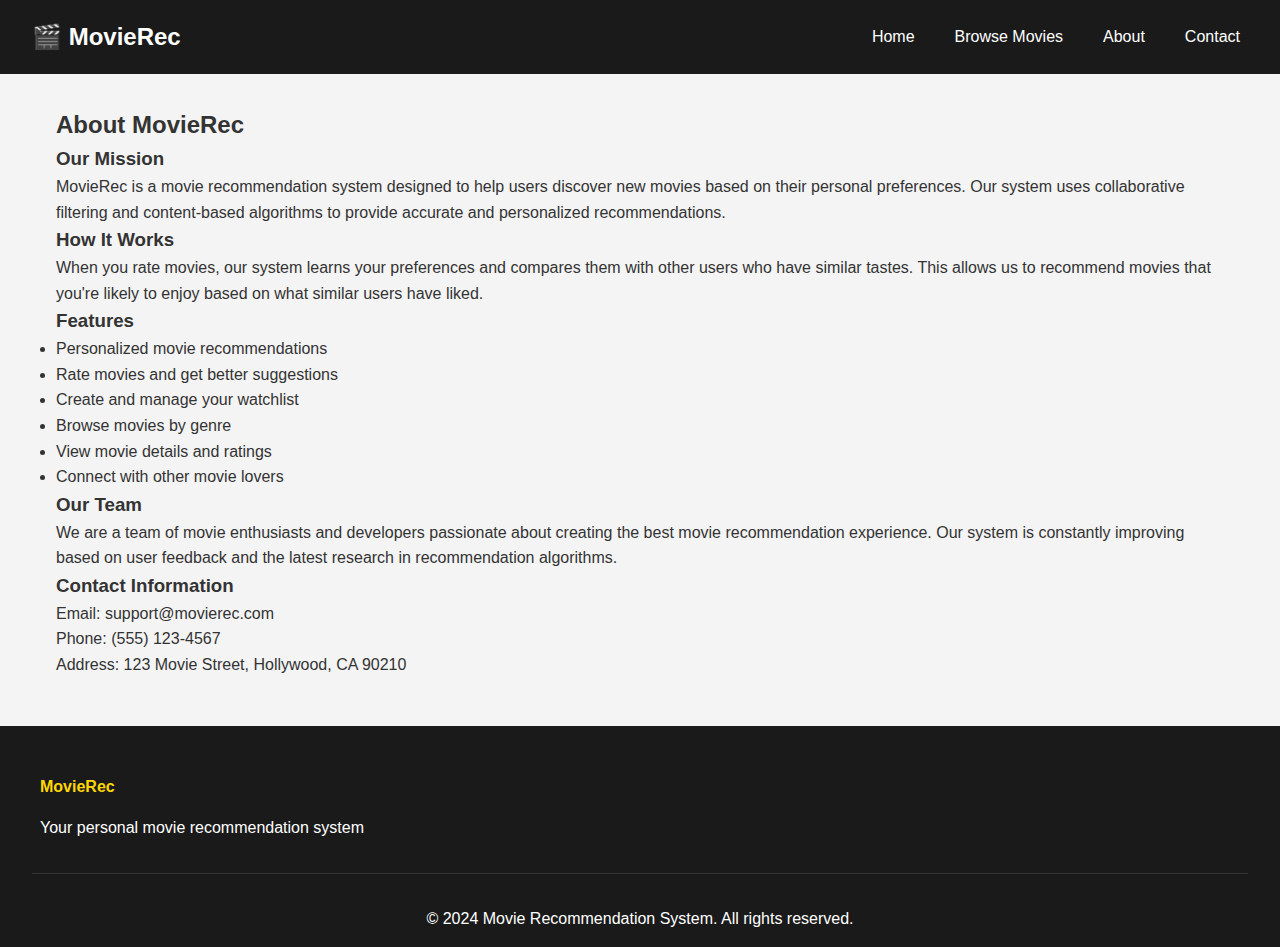
<file: movie-recommendation-ui/about.html>
<!DOCTYPE html>
<html>
<head>
    <title>About Us - Movie Recommendation System</title>
    <link rel="stylesheet" href="css/style.css">
</head>
<body>

<div class="navbar">
    <a href="index.html" class="logo">🎬 MovieRec</a>
    <div class="nav-links">
        <a href="index.html">Home</a>
        <a href="browse.html">Browse Movies</a>
        <a href="about.html">About</a>
        <a href="contact.html">Contact</a>
    </div>
</div>

<div class="container">
    <div class="about-section">
        <h2>About MovieRec</h2>
        
        <div class="about-content">
            <h3>Our Mission</h3>
            <p>MovieRec is a movie recommendation system designed to help users discover new movies based on their personal preferences. Our system uses collaborative filtering and content-based algorithms to provide accurate and personalized recommendations.</p>
            
            <h3>How It Works</h3>
            <p>When you rate movies, our system learns your preferences and compares them with other users who have similar tastes. This allows us to recommend movies that you're likely to enjoy based on what similar users have liked.</p>
            
            <h3>Features</h3>
            <ul>
                <li>Personalized movie recommendations</li>
                <li>Rate movies and get better suggestions</li>
                <li>Create and manage your watchlist</li>
                <li>Browse movies by genre</li>
                <li>View movie details and ratings</li>
                <li>Connect with other movie lovers</li>
            </ul>
            
            <h3>Our Team</h3>
            <p>We are a team of movie enthusiasts and developers passionate about creating the best movie recommendation experience. Our system is constantly improving based on user feedback and the latest research in recommendation algorithms.</p>
            
            <h3>Contact Information</h3>
            <p>Email: support@movierec.com</p>
            <p>Phone: (555) 123-4567</p>
            <p>Address: 123 Movie Street, Hollywood, CA 90210</p>
        </div>
    </div>
</div>

<div class="footer">
    <div class="footer-content">
        <div class="footer-section">
            <h4>MovieRec</h4>
            <p>Your personal movie recommendation system</p>
        </div>
    </div>
    <div class="footer-bottom">
        <p>&copy; 2024 Movie Recommendation System. All rights reserved.</p>
    </div>
</div>

</body>
</html>
</file>
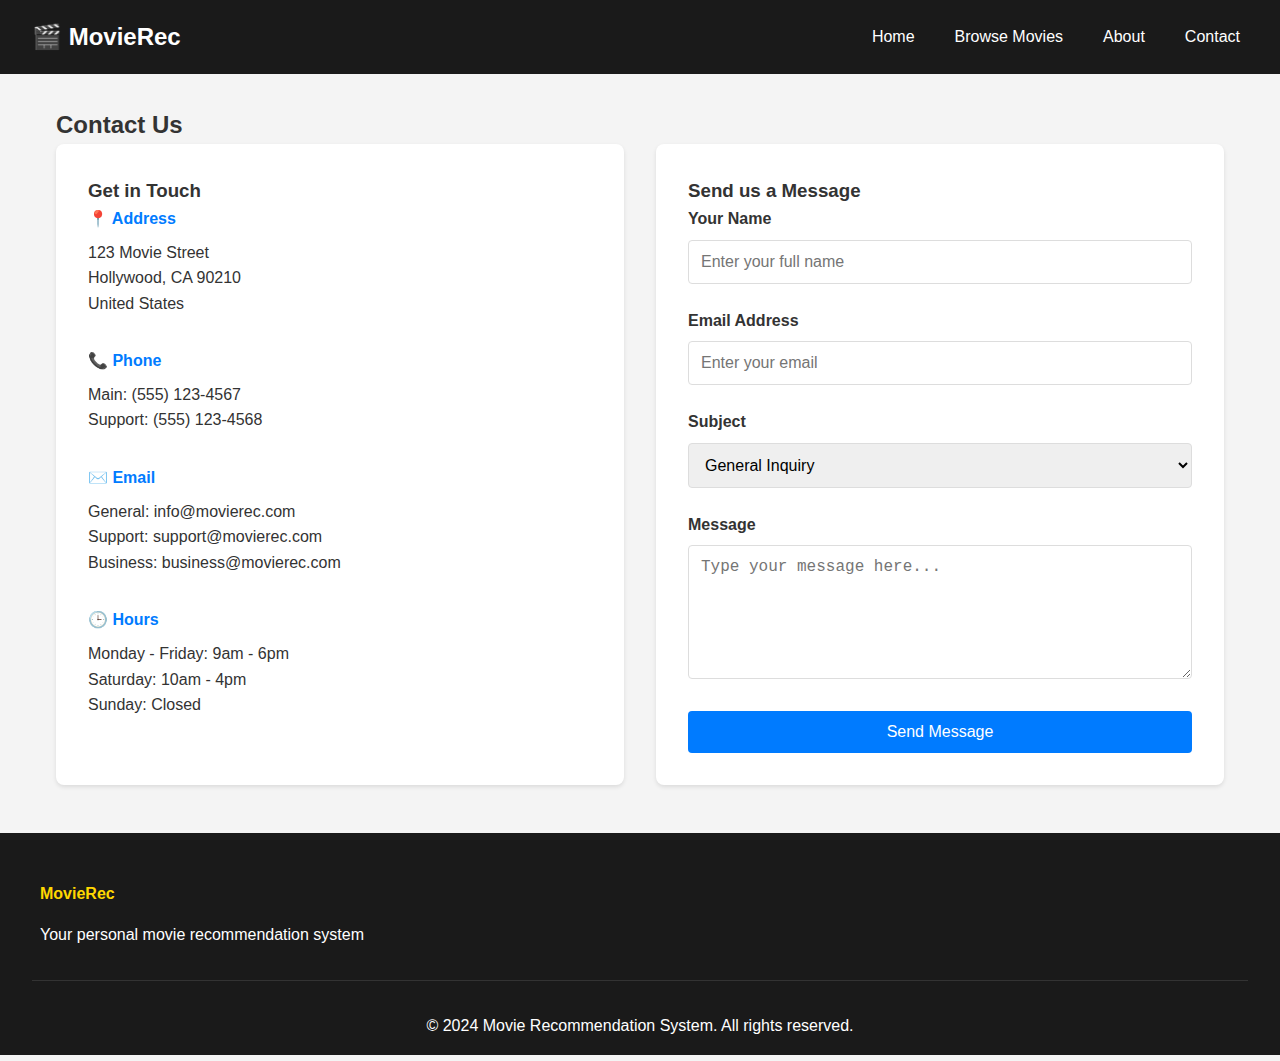
<file: movie-recommendation-ui/contact.html>
<!DOCTYPE html>
<html>
<head>
    <title>Contact Us - Movie Recommendation System</title>
    <link rel="stylesheet" href="css/style.css">
</head>
<body>

<div class="navbar">
    <a href="index.html" class="logo">🎬 MovieRec</a>
    <div class="nav-links">
        <a href="index.html">Home</a>
        <a href="browse.html">Browse Movies</a>
        <a href="about.html">About</a>
        <a href="contact.html">Contact</a>
    </div>
</div>

<div class="container">
    <div class="contact-section">
        <h2>Contact Us</h2>
        
        <div class="contact-grid">
            <div class="contact-info">
                <h3>Get in Touch</h3>
                
                <div class="info-item">
                    <h4>📍 Address</h4>
                    <p>123 Movie Street<br>Hollywood, CA 90210<br>United States</p>
                </div>
                
                <div class="info-item">
                    <h4>📞 Phone</h4>
                    <p>Main: (555) 123-4567<br>Support: (555) 123-4568</p>
                </div>
                
                <div class="info-item">
                    <h4>✉️ Email</h4>
                    <p>General: info@movierec.com<br>Support: support@movierec.com<br>Business: business@movierec.com</p>
                </div>
                
                <div class="info-item">
                    <h4>🕒 Hours</h4>
                    <p>Monday - Friday: 9am - 6pm<br>Saturday: 10am - 4pm<br>Sunday: Closed</p>
                </div>
            </div>
            
            <div class="contact-form">
                <h3>Send us a Message</h3>
                
                <form>
                    <div class="form-group">
                        <label>Your Name</label>
                        <input type="text" placeholder="Enter your full name">
                    </div>
                    
                    <div class="form-group">
                        <label>Email Address</label>
                        <input type="email" placeholder="Enter your email">
                    </div>
                    
                    <div class="form-group">
                        <label>Subject</label>
                        <select>
                            <option>General Inquiry</option>
                            <option>Technical Support</option>
                            <option>Bug Report</option>
                            <option>Feature Request</option>
                            <option>Business</option>
                        </select>
                    </div>
                    
                    <div class="form-group">
                        <label>Message</label>
                        <textarea rows="6" placeholder="Type your message here..."></textarea>
                    </div>
                    
                    <button type="submit" class="btn btn-full">Send Message</button>
                </form>
            </div>
        </div>
    </div>
</div>

<div class="footer">
    <div class="footer-content">
        <div class="footer-section">
            <h4>MovieRec</h4>
            <p>Your personal movie recommendation system</p>
        </div>
    </div>
    <div class="footer-bottom">
        <p>&copy; 2024 Movie Recommendation System. All rights reserved.</p>
    </div>
</div>

</body>
</html>
</file>
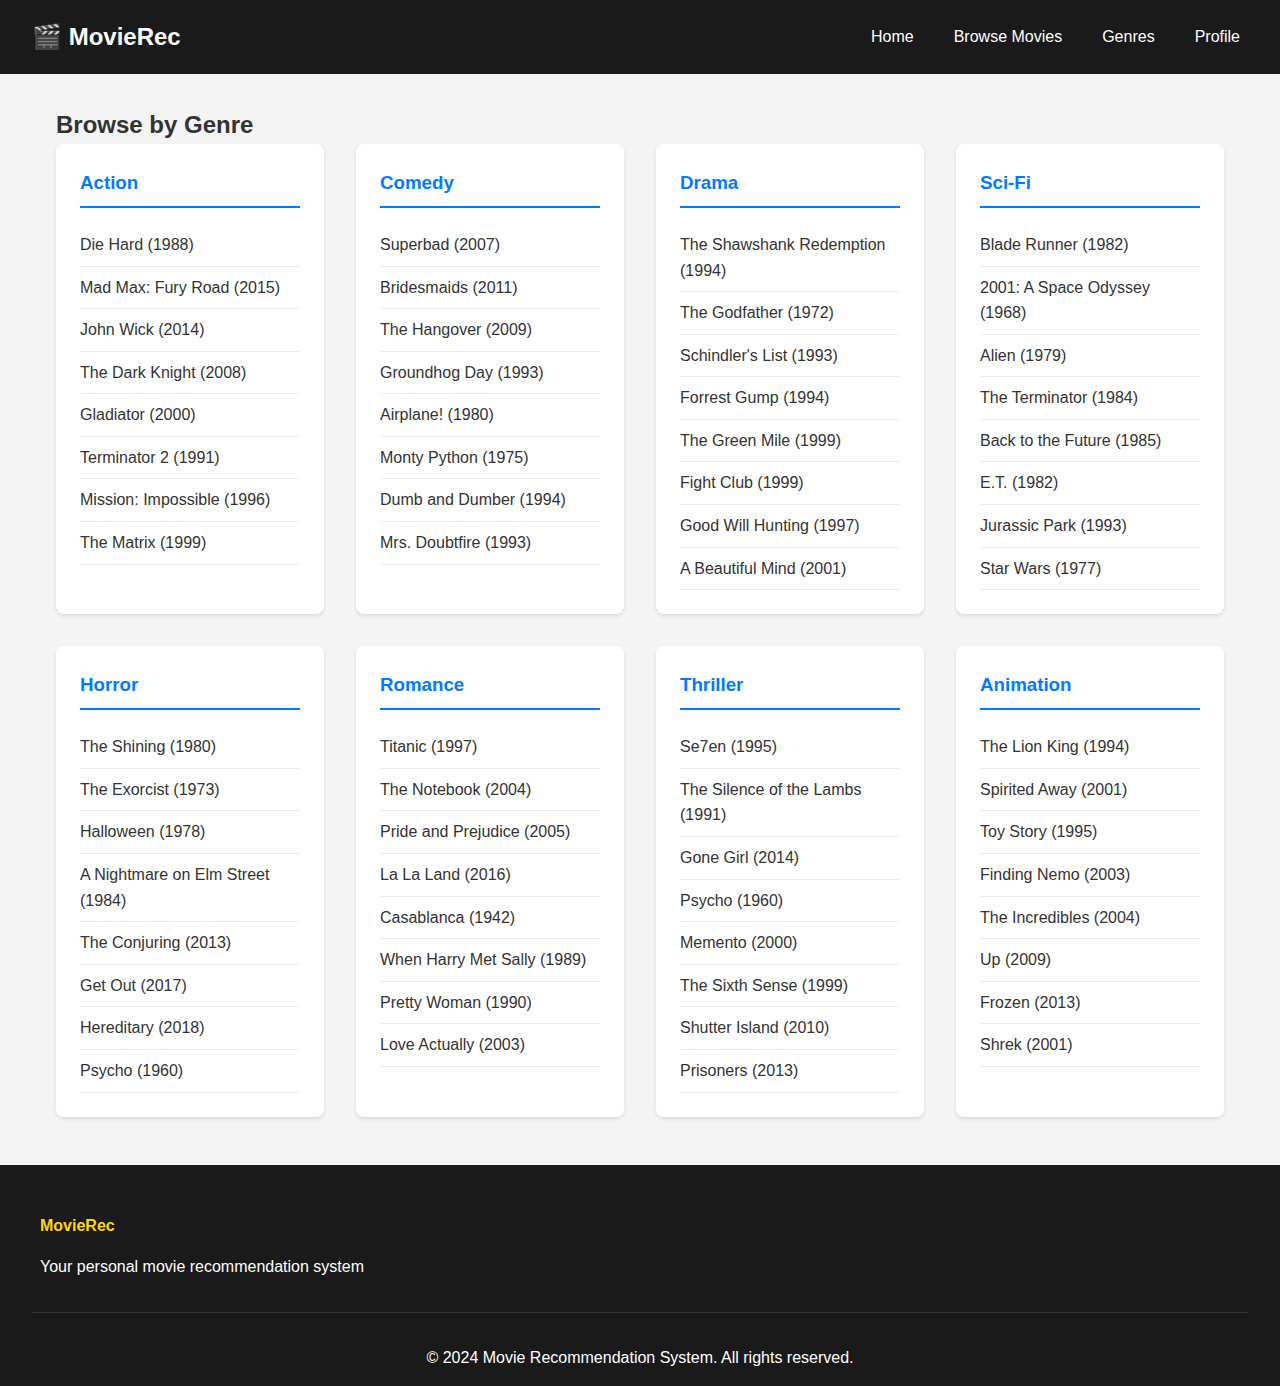
<file: movie-recommendation-ui/genres.html>
<!DOCTYPE html>
<html>
<head>
    <title>Movie Genres - Movie Recommendation System</title>
    <link rel="stylesheet" href="css/style.css">
</head>
<body>

<div class="navbar">
    <a href="index.html" class="logo">🎬 MovieRec</a>
    <div class="nav-links">
        <a href="index.html">Home</a>
        <a href="browse.html">Browse Movies</a>
        <a href="genres.html">Genres</a>
        <a href="profile.html">Profile</a>
    </div>
</div>

<div class="container">
    <h2>Browse by Genre</h2>
    
    <div class="genre-grid">
        <div class="genre-category">
            <h3>Action</h3>
            <ul>
                <li>Die Hard (1988)</li>
                <li>Mad Max: Fury Road (2015)</li>
                <li>John Wick (2014)</li>
                <li>The Dark Knight (2008)</li>
                <li>Gladiator (2000)</li>
                <li>Terminator 2 (1991)</li>
                <li>Mission: Impossible (1996)</li>
                <li>The Matrix (1999)</li>
            </ul>
        </div>

        <div class="genre-category">
            <h3>Comedy</h3>
            <ul>
                <li>Superbad (2007)</li>
                <li>Bridesmaids (2011)</li>
                <li>The Hangover (2009)</li>
                <li>Groundhog Day (1993)</li>
                <li>Airplane! (1980)</li>
                <li>Monty Python (1975)</li>
                <li>Dumb and Dumber (1994)</li>
                <li>Mrs. Doubtfire (1993)</li>
            </ul>
        </div>

        <div class="genre-category">
            <h3>Drama</h3>
            <ul>
                <li>The Shawshank Redemption (1994)</li>
                <li>The Godfather (1972)</li>
                <li>Schindler's List (1993)</li>
                <li>Forrest Gump (1994)</li>
                <li>The Green Mile (1999)</li>
                <li>Fight Club (1999)</li>
                <li>Good Will Hunting (1997)</li>
                <li>A Beautiful Mind (2001)</li>
            </ul>
        </div>

        <div class="genre-category">
            <h3>Sci-Fi</h3>
            <ul>
                <li>Blade Runner (1982)</li>
                <li>2001: A Space Odyssey (1968)</li>
                <li>Alien (1979)</li>
                <li>The Terminator (1984)</li>
                <li>Back to the Future (1985)</li>
                <li>E.T. (1982)</li>
                <li>Jurassic Park (1993)</li>
                <li>Star Wars (1977)</li>
            </ul>
        </div>

        <div class="genre-category">
            <h3>Horror</h3>
            <ul>
                <li>The Shining (1980)</li>
                <li>The Exorcist (1973)</li>
                <li>Halloween (1978)</li>
                <li>A Nightmare on Elm Street (1984)</li>
                <li>The Conjuring (2013)</li>
                <li>Get Out (2017)</li>
                <li>Hereditary (2018)</li>
                <li>Psycho (1960)</li>
            </ul>
        </div>

        <div class="genre-category">
            <h3>Romance</h3>
            <ul>
                <li>Titanic (1997)</li>
                <li>The Notebook (2004)</li>
                <li>Pride and Prejudice (2005)</li>
                <li>La La Land (2016)</li>
                <li>Casablanca (1942)</li>
                <li>When Harry Met Sally (1989)</li>
                <li>Pretty Woman (1990)</li>
                <li>Love Actually (2003)</li>
            </ul>
        </div>

        <div class="genre-category">
            <h3>Thriller</h3>
            <ul>
                <li>Se7en (1995)</li>
                <li>The Silence of the Lambs (1991)</li>
                <li>Gone Girl (2014)</li>
                <li>Psycho (1960)</li>
                <li>Memento (2000)</li>
                <li>The Sixth Sense (1999)</li>
                <li>Shutter Island (2010)</li>
                <li>Prisoners (2013)</li>
            </ul>
        </div>

        <div class="genre-category">
            <h3>Animation</h3>
            <ul>
                <li>The Lion King (1994)</li>
                <li>Spirited Away (2001)</li>
                <li>Toy Story (1995)</li>
                <li>Finding Nemo (2003)</li>
                <li>The Incredibles (2004)</li>
                <li>Up (2009)</li>
                <li>Frozen (2013)</li>
                <li>Shrek (2001)</li>
            </ul>
        </div>
    </div>
</div>

<div class="footer">
    <div class="footer-content">
        <div class="footer-section">
            <h4>MovieRec</h4>
            <p>Your personal movie recommendation system</p>
        </div>
    </div>
    <div class="footer-bottom">
        <p>&copy; 2024 Movie Recommendation System. All rights reserved.</p>
    </div>
</div>

</body>
</html>
</file>
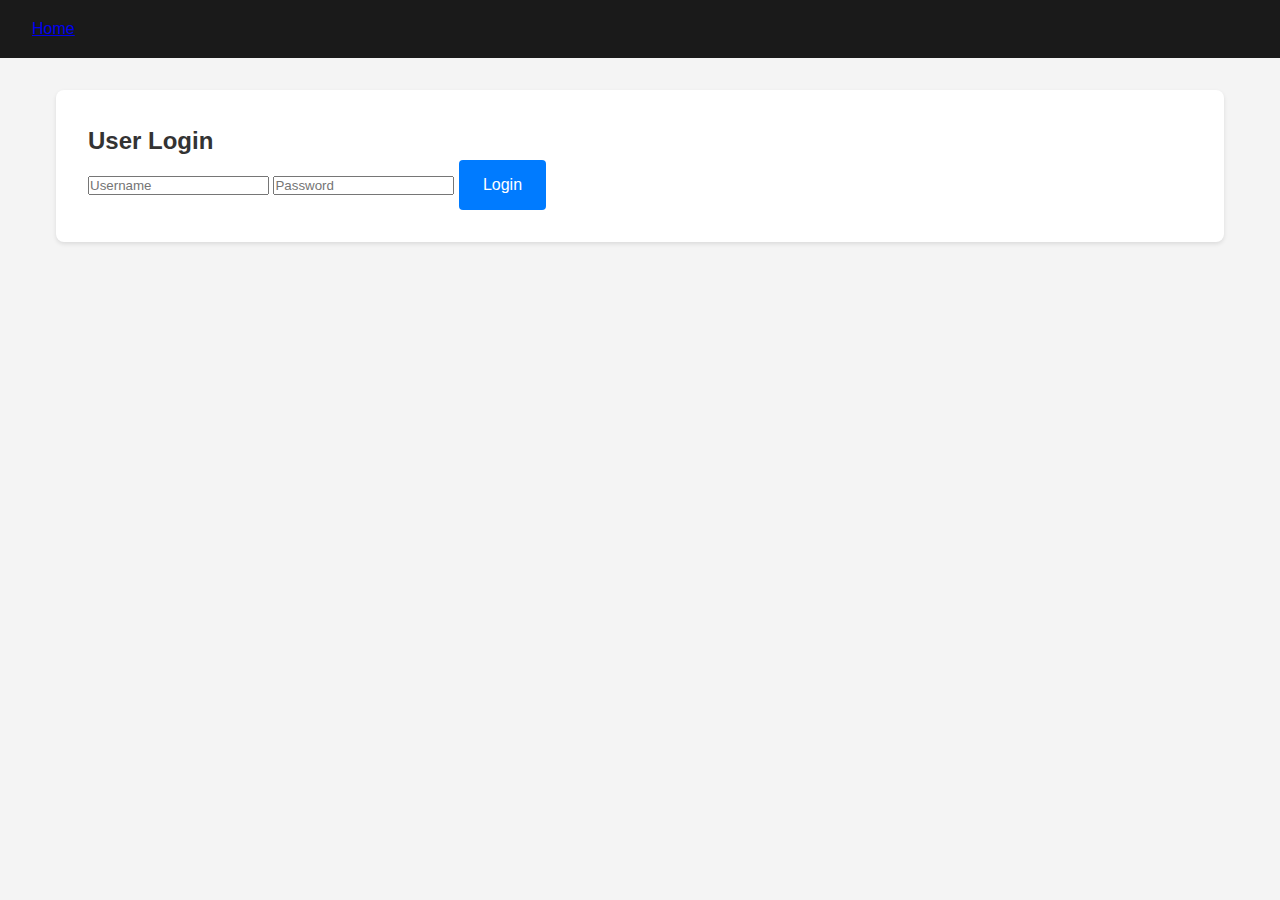
<file: movie-recommendation-ui/login.html>
<!DOCTYPE html>
<html>
<head>
    <title>User Login</title>
    <link rel="stylesheet" href="css/style.css">
</head>
<body>

<div class="navbar">
    <a href="index.html">Home</a>
</div>

<div class="container">
    <div class="card">
        <h2>User Login</h2>

        <form>
            <input type="text" placeholder="Username">
            <input type="password" placeholder="Password">
            <a class="btn" href="result.html">Login</a>
        </form>

    </div>
</div>

</body>
</html>
</file>
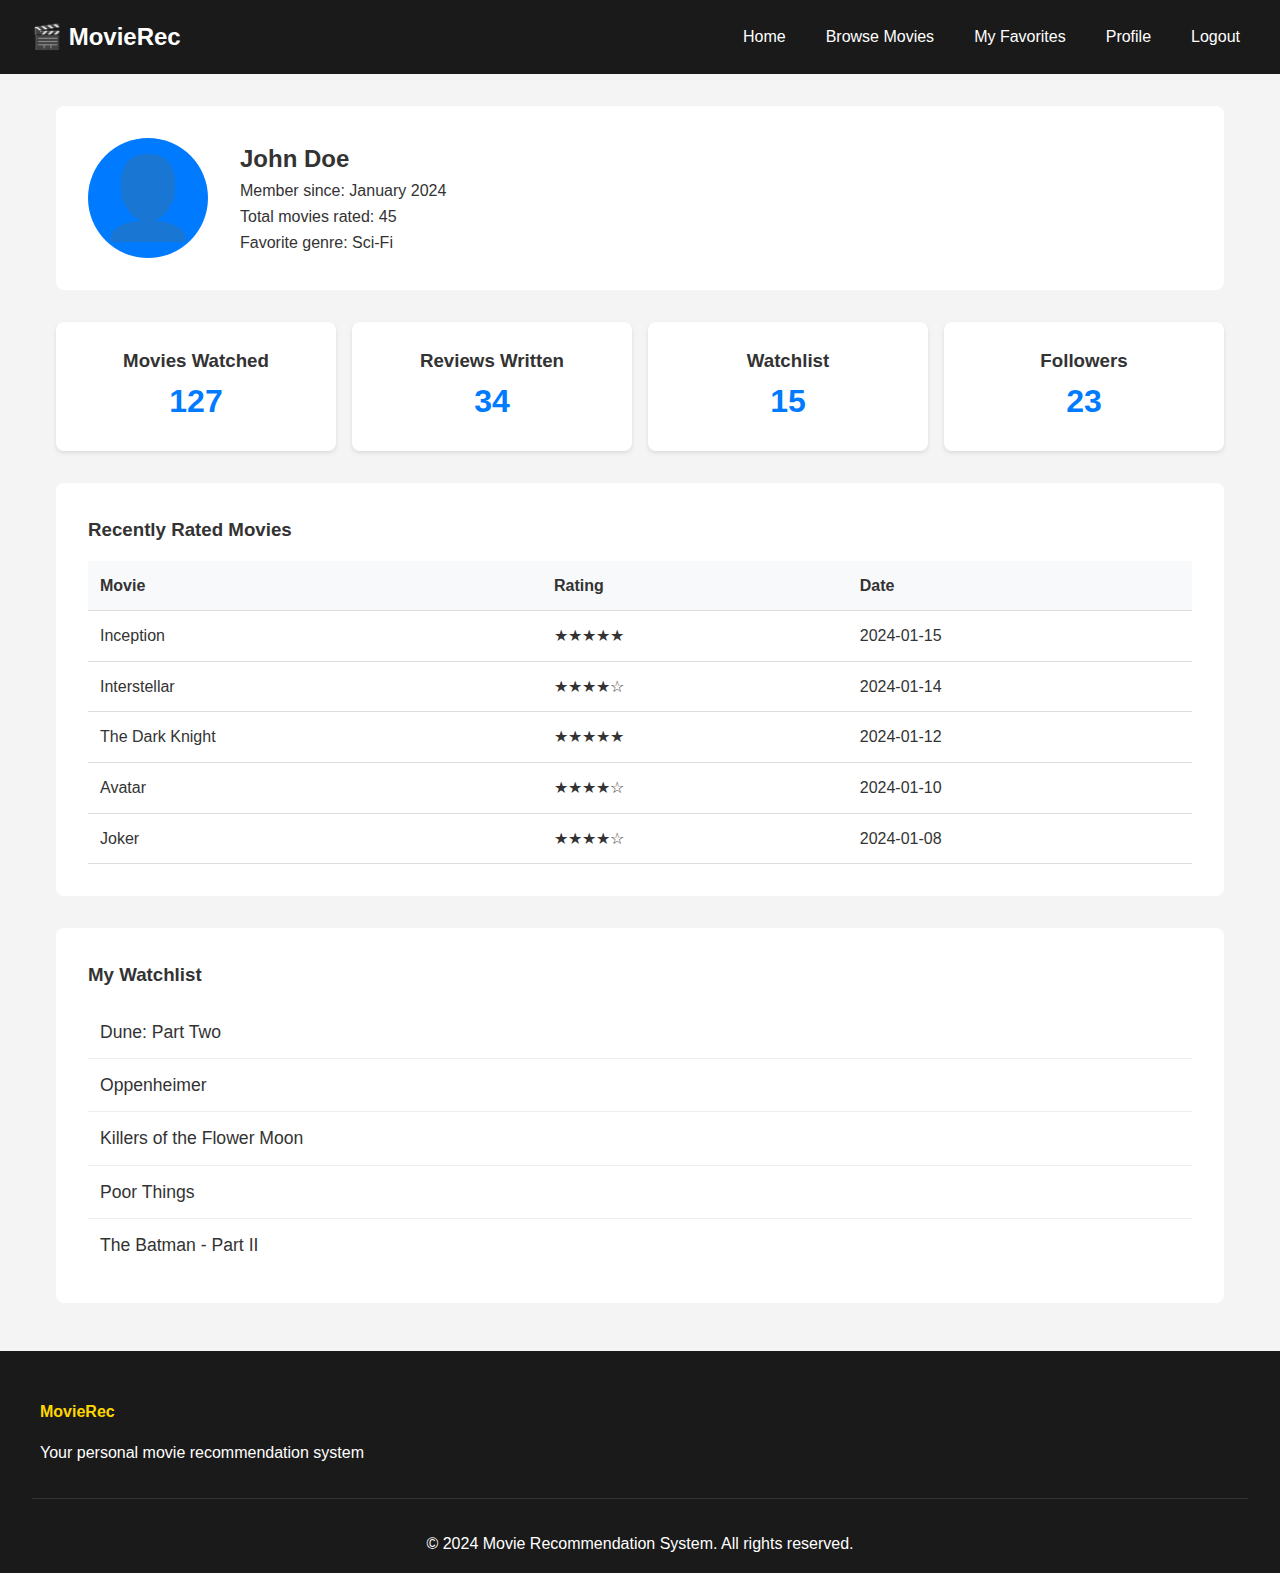
<file: movie-recommendation-ui/profile.html>
<!DOCTYPE html>
<html>
<head>
    <title>My Profile - Movie Recommendation System</title>
    <link rel="stylesheet" href="css/style.css">
</head>
<body>

<div class="navbar">
    <a href="index.html" class="logo">🎬 MovieRec</a>
    <div class="nav-links">
        <a href="index.html">Home</a>
        <a href="browse.html">Browse Movies</a>
        <a href="favorites.html">My Favorites</a>
        <a href="profile.html">Profile</a>
        <a href="index.html">Logout</a>
    </div>
</div>

<div class="container">
    <div class="profile-header">
        <div class="profile-avatar">👤</div>
        <div class="profile-info">
            <h2>John Doe</h2>
            <p>Member since: January 2024</p>
            <p>Total movies rated: 45</p>
            <p>Favorite genre: Sci-Fi</p>
        </div>
    </div>

    <div class="profile-stats">
        <div class="stat-box">
            <h3>Movies Watched</h3>
            <p class="stat-number">127</p>
        </div>
        <div class="stat-box">
            <h3>Reviews Written</h3>
            <p class="stat-number">34</p>
        </div>
        <div class="stat-box">
            <h3>Watchlist</h3>
            <p class="stat-number">15</p>
        </div>
        <div class="stat-box">
            <h3>Followers</h3>
            <p class="stat-number">23</p>
        </div>
    </div>

    <div class="profile-section">
        <h3>Recently Rated Movies</h3>
        <table class="rating-table">
            <tr>
                <th>Movie</th>
                <th>Rating</th>
                <th>Date</th>
            </tr>
            <tr>
                <td>Inception</td>
                <td>★★★★★</td>
                <td>2024-01-15</td>
            </tr>
            <tr>
                <td>Interstellar</td>
                <td>★★★★☆</td>
                <td>2024-01-14</td>
            </tr>
            <tr>
                <td>The Dark Knight</td>
                <td>★★★★★</td>
                <td>2024-01-12</td>
            </tr>
            <tr>
                <td>Avatar</td>
                <td>★★★★☆</td>
                <td>2024-01-10</td>
            </tr>
            <tr>
                <td>Joker</td>
                <td>★★★★☆</td>
                <td>2024-01-08</td>
            </tr>
        </table>
    </div>

    <div class="profile-section">
        <h3>My Watchlist</h3>
        <ul class="watchlist">
            <li>Dune: Part Two</li>
            <li>Oppenheimer</li>
            <li>Killers of the Flower Moon</li>
            <li>Poor Things</li>
            <li>The Batman - Part II</li>
        </ul>
    </div>
</div>

<div class="footer">
    <div class="footer-content">
        <div class="footer-section">
            <h4>MovieRec</h4>
            <p>Your personal movie recommendation system</p>
        </div>
    </div>
    <div class="footer-bottom">
        <p>&copy; 2024 Movie Recommendation System. All rights reserved.</p>
    </div>
</div>

</body>
</html>
</file>
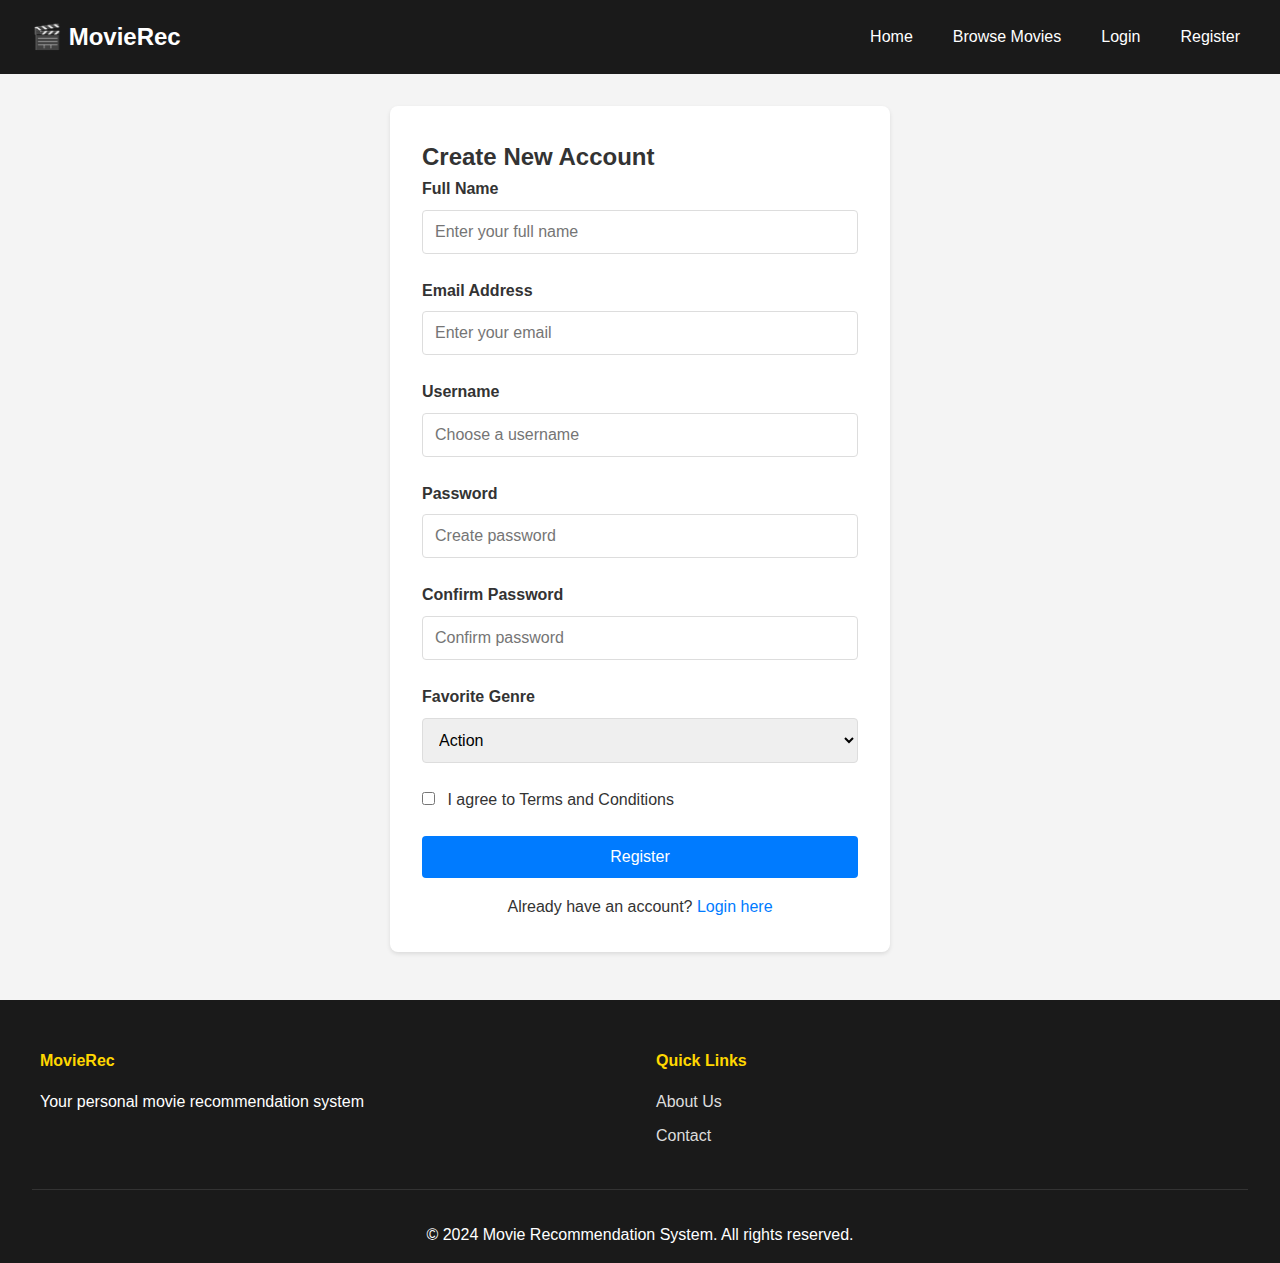
<file: movie-recommendation-ui/register.html>
<!DOCTYPE html>
<html>
<head>
    <title>Register - Movie Recommendation System</title>
    <link rel="stylesheet" href="css/style.css">
</head>
<body>

<div class="navbar">
    <a href="index.html" class="logo">🎬 MovieRec</a>
    <div class="nav-links">
        <a href="index.html">Home</a>
        <a href="browse.html">Browse Movies</a>
        <a href="login.html">Login</a>
        <a href="register.html">Register</a>
    </div>
</div>

<div class="container">
    <div class="auth-form">
        <h2>Create New Account</h2>
        
        <form>
            <div class="form-group">
                <label>Full Name</label>
                <input type="text" placeholder="Enter your full name">
            </div>
            
            <div class="form-group">
                <label>Email Address</label>
                <input type="email" placeholder="Enter your email">
            </div>
            
            <div class="form-group">
                <label>Username</label>
                <input type="text" placeholder="Choose a username">
            </div>
            
            <div class="form-group">
                <label>Password</label>
                <input type="password" placeholder="Create password">
            </div>
            
            <div class="form-group">
                <label>Confirm Password</label>
                <input type="password" placeholder="Confirm password">
            </div>
            
            <div class="form-group">
                <label>Favorite Genre</label>
                <select>
                    <option>Action</option>
                    <option>Comedy</option>
                    <option>Drama</option>
                    <option>Sci-Fi</option>
                    <option>Horror</option>
                    <option>Romance</option>
                </select>
            </div>
            
            <div class="form-group">
                <input type="checkbox"> I agree to Terms and Conditions
            </div>
            
            <button type="submit" class="btn btn-full">Register</button>
        </form>
        
        <p class="auth-link">Already have an account? <a href="login.html">Login here</a></p>
    </div>
</div>

<div class="footer">
    <div class="footer-content">
        <div class="footer-section">
            <h4>MovieRec</h4>
            <p>Your personal movie recommendation system</p>
        </div>
        <div class="footer-section">
            <h4>Quick Links</h4>
            <a href="about.html">About Us</a>
            <a href="contact.html">Contact</a>
        </div>
    </div>
    <div class="footer-bottom">
        <p>&copy; 2024 Movie Recommendation System. All rights reserved.</p>
    </div>
</div>

</body>
</html>
</file>
<file: movie-recommendation-ui/css/style.css>
/* Global Styles */
* {
    margin: 0;
    padding: 0;
    box-sizing: border-box;
}

body {
    font-family: Arial, sans-serif;
    line-height: 1.6;
    background-color: #f4f4f4;
    color: #333;
}

/* Navbar Styles */
.navbar {
    background-color: #1a1a1a;
    padding: 1rem 2rem;
    display: flex;
    justify-content: space-between;
    align-items: center;
    color: white;
    flex-wrap: wrap;
}

.logo {
    font-size: 1.5rem;
    font-weight: bold;
    color: white;
    text-decoration: none;
}

.nav-links {
    display: flex;
    gap: 1.5rem;
    flex-wrap: wrap;
}

.nav-links a {
    color: white;
    text-decoration: none;
    padding: 0.5rem;
}

.nav-links a:hover {
    color: #ffd700;
}

/* Container Styles */
.container {
    max-width: 1200px;
    margin: 2rem auto;
    padding: 0 1rem;
    min-height: 60vh;
}

/* Card Styles */
.card {
    background: white;
    padding: 2rem;
    border-radius: 8px;
    box-shadow: 0 2px 4px rgba(0,0,0,0.1);
    margin-bottom: 1rem;
}

/* Hero Section */
.hero {
    background: linear-gradient(rgba(0,0,0,0.7), rgba(0,0,0,0.7)), url('../images/hero-bg.jpg');
    background-size: cover;
    color: white;
    text-align: center;
    padding: 4rem 2rem;
    margin-bottom: 2rem;
}

.hero-content {
    max-width: 800px;
    margin: 0 auto;
}

.hero h1 {
    font-size: 2.5rem;
    margin-bottom: 1rem;
}

.hero p {
    font-size: 1.2rem;
    margin-bottom: 2rem;
}

/* Button Styles */
.btn {
    display: inline-block;
    background-color: #007bff;
    color: white;
    padding: 0.75rem 1.5rem;
    text-decoration: none;
    border-radius: 4px;
    border: none;
    cursor: pointer;
    font-size: 1rem;
}

.btn:hover {
    background-color: #0056b3;
}

.btn-large {
    font-size: 1.2rem;
    padding: 1rem 2rem;
}

.btn-full {
    width: 100%;
}

.btn-small {
    display: inline-block;
    background-color: #007bff;
    color: white;
    padding: 0.25rem 0.75rem;
    text-decoration: none;
    border-radius: 4px;
    font-size: 0.875rem;
}

/* Features Section */
.features {
    padding: 2rem;
    background: white;
    margin-bottom: 2rem;
}

.section-title {
    text-align: center;
    margin-bottom: 2rem;
    font-size: 2rem;
}

.feature-grid {
    display: grid;
    grid-template-columns: repeat(auto-fit, minmax(250px, 1fr));
    gap: 2rem;
    max-width: 1200px;
    margin: 0 auto;
}

.feature-card {
    text-align: center;
    padding: 1.5rem;
    background: #f8f9fa;
    border-radius: 8px;
}

.feature-card h3 {
    margin-bottom: 1rem;
    color: #007bff;
}

/* Movie Grid */
.movie-grid {
    display: grid;
    grid-template-columns: repeat(auto-fit, minmax(180px, 1fr));
    gap: 1.5rem;
    padding: 1rem;
}

.movie-card {
    background: white;
    border-radius: 8px;
    overflow: hidden;
    box-shadow: 0 2px 4px rgba(0,0,0,0.1);
    text-align: center;
    padding-bottom: 1rem;
}

.movie-card img {
    width: 100%;
    height: 200px;
    object-fit: cover;
    background-color: #ddd;
}

.movie-card h4 {
    margin: 0.5rem 0;
}

/* Form Styles */
.auth-form {
    max-width: 500px;
    margin: 2rem auto;
    background: white;
    padding: 2rem;
    border-radius: 8px;
    box-shadow: 0 2px 4px rgba(0,0,0,0.1);
}

.form-group {
    margin-bottom: 1.5rem;
}

.form-group label {
    display: block;
    margin-bottom: 0.5rem;
    font-weight: bold;
}

.form-group input[type="text"],
.form-group input[type="email"],
.form-group input[type="password"],
.form-group select,
.form-group textarea {
    width: 100%;
    padding: 0.75rem;
    border: 1px solid #ddd;
    border-radius: 4px;
    font-size: 1rem;
}

.form-group input[type="checkbox"] {
    margin-right: 0.5rem;
}

.auth-link {
    text-align: center;
    margin-top: 1rem;
}

.auth-link a {
    color: #007bff;
    text-decoration: none;
}

/* Profile Styles */
.profile-header {
    display: flex;
    gap: 2rem;
    align-items: center;
    background: white;
    padding: 2rem;
    border-radius: 8px;
    margin-bottom: 2rem;
}

.profile-avatar {
    font-size: 5rem;
    background: #007bff;
    color: white;
    width: 120px;
    height: 120px;
    border-radius: 50%;
    display: flex;
    align-items: center;
    justify-content: center;
}

.profile-stats {
    display: grid;
    grid-template-columns: repeat(auto-fit, minmax(150px, 1fr));
    gap: 1rem;
    margin-bottom: 2rem;
}

.stat-box {
    background: white;
    padding: 1.5rem;
    border-radius: 8px;
    text-align: center;
    box-shadow: 0 2px 4px rgba(0,0,0,0.1);
}

.stat-number {
    font-size: 2rem;
    font-weight: bold;
    color: #007bff;
}

.profile-section {
    background: white;
    padding: 2rem;
    border-radius: 8px;
    margin-bottom: 2rem;
}

.profile-section h3 {
    margin-bottom: 1rem;
    color: #333;
}

/* Table Styles */
.rating-table {
    width: 100%;
    border-collapse: collapse;
}

.rating-table th,
.rating-table td {
    padding: 0.75rem;
    text-align: left;
    border-bottom: 1px solid #ddd;
}

.rating-table th {
    background-color: #f8f9fa;
    font-weight: bold;
}

.movie-table {
    width: 100%;
    border-collapse: collapse;
    background: white;
    border-radius: 8px;
    overflow: hidden;
    box-shadow: 0 2px 4px rgba(0,0,0,0.1);
}

.movie-table th {
    background-color: #1a1a1a;
    color: white;
    padding: 1rem;
    text-align: left;
}

.movie-table td {
    padding: 1rem;
    border-bottom: 1px solid #ddd;
}

.movie-table tr:hover {
    background-color: #f5f5f5;
}

.table-poster {
    width: 50px;
    height: 70px;
    object-fit: cover;
    background-color: #ddd;
}

/* Search Section */
.search-section {
    display: flex;
    gap: 1rem;
    margin-bottom: 2rem;
    flex-wrap: wrap;
}

.search-box {
    flex: 2;
    min-width: 250px;
    padding: 0.75rem;
    border: 1px solid #ddd;
    border-radius: 4px;
    font-size: 1rem;
}

.filter-dropdown {
    flex: 1;
    min-width: 150px;
    padding: 0.75rem;
    border: 1px solid #ddd;
    border-radius: 4px;
    font-size: 1rem;
}

/* Pagination */
.pagination {
    display: flex;
    justify-content: center;
    gap: 0.5rem;
    margin: 2rem 0;
    flex-wrap: wrap;
}

.pagination a {
    color: #333;
    padding: 0.5rem 1rem;
    text-decoration: none;
    border: 1px solid #ddd;
    border-radius: 4px;
}

.pagination a.active {
    background-color: #007bff;
    color: white;
    border-color: #007bff;
}

.pagination a:hover:not(.active) {
    background-color: #ddd;
}

/* Genre Grid */
.genre-grid {
    display: grid;
    grid-template-columns: repeat(auto-fit, minmax(250px, 1fr));
    gap: 2rem;
}

.genre-category {
    background: white;
    padding: 1.5rem;
    border-radius: 8px;
    box-shadow: 0 2px 4px rgba(0,0,0,0.1);
}

.genre-category h3 {
    color: #007bff;
    margin-bottom: 1rem;
    border-bottom: 2px solid #007bff;
    padding-bottom: 0.5rem;
}

.genre-category ul {
    list-style: none;
}

.genre-category li {
    padding: 0.5rem 0;
    border-bottom: 1px solid #eee;
}

/* Favorites Grid */
.favorites-grid {
    display: grid;
    grid-template-columns: repeat(auto-fit, minmax(300px, 1fr));
    gap: 1.5rem;
}

.favorite-item {
    background: white;
    padding: 1rem;
    border-radius: 8px;
    box-shadow: 0 2px 4px rgba(0,0,0,0.1);
    display: flex;
    gap: 1rem;
}

.favorite-poster {
    width: 80px;
    height: 100px;
    object-fit: cover;
    background-color: #ddd;
}

.favorite-info h4 {
    margin-bottom: 0.5rem;
    color: #007bff;
}

.favorite-info p {
    margin: 0.25rem 0;
    font-size: 0.9rem;
}

/* Watchlist */
.watchlist {
    list-style: none;
}

.watchlist li {
    padding: 0.75rem;
    border-bottom: 1px solid #eee;
    font-size: 1.1rem;
}

.watchlist li:last-child {
    border-bottom: none;
}

/* Contact Section */
.contact-grid {
    display: grid;
    grid-template-columns: 1fr 1fr;
    gap: 2rem;
}

.contact-info {
    background: white;
    padding: 2rem;
    border-radius: 8px;
    box-shadow: 0 2px 4px rgba(0,0,0,0.1);
}

.info-item {
    margin-bottom: 2rem;
}

.info-item h4 {
    color: #007bff;
    margin-bottom: 0.5rem;
}

.contact-form {
    background: white;
    padding: 2rem;
    border-radius: 8px;
    box-shadow: 0 2px 4px rgba(0,0,0,0.1);
}

/* Footer */
.footer {
    background-color: #1a1a1a;
    color: white;
    padding: 3rem 2rem 1rem;
    margin-top: 3rem;
}

.footer-content {
    max-width: 1200px;
    margin: 0 auto;
    display: grid;
    grid-template-columns: repeat(auto-fit, minmax(250px, 1fr));
    gap: 2rem;
}

.footer-section h4 {
    margin-bottom: 1rem;
    color: #ffd700;
}

.footer-section a {
    color: #ddd;
    text-decoration: none;
    display: block;
    margin: 0.5rem 0;
}

.footer-section a:hover {
    color: white;
}

.footer-bottom {
    text-align: center;
    margin-top: 2rem;
    padding-top: 2rem;
    border-top: 1px solid #333;
}

/* Responsive Design */
@media (max-width: 768px) {
    .navbar {
        flex-direction: column;
        gap: 1rem;
    }
    
    .nav-links {
        justify-content: center;
    }
    
    .hero h1 {
        font-size: 2rem;
    }
    
    .profile-header {
        flex-direction: column;
        text-align: center;
    }
    
    .contact-grid {
        grid-template-columns: 1fr;
    }
    
    .movie-table {
        font-size: 0.9rem;
    }
    
    .movie-table th,
    .movie-table td {
        padding: 0.5rem;
    }
}

@media (max-width: 480px) {
    .movie-grid {
        grid-template-columns: 1fr;
    }
    
    .feature-grid {
        grid-template-columns: 1fr;
    }
    
    .search-section {
        flex-direction: column;
    }
    
    .pagination a {
        padding: 0.25rem 0.5rem;
    }
}

/* Utility Classes */
.text-center {
    text-align: center;
}

.mt-2 {
    margin-top: 2rem;
}

.mb-2 {
    margin-bottom: 2rem;
}
</file>
